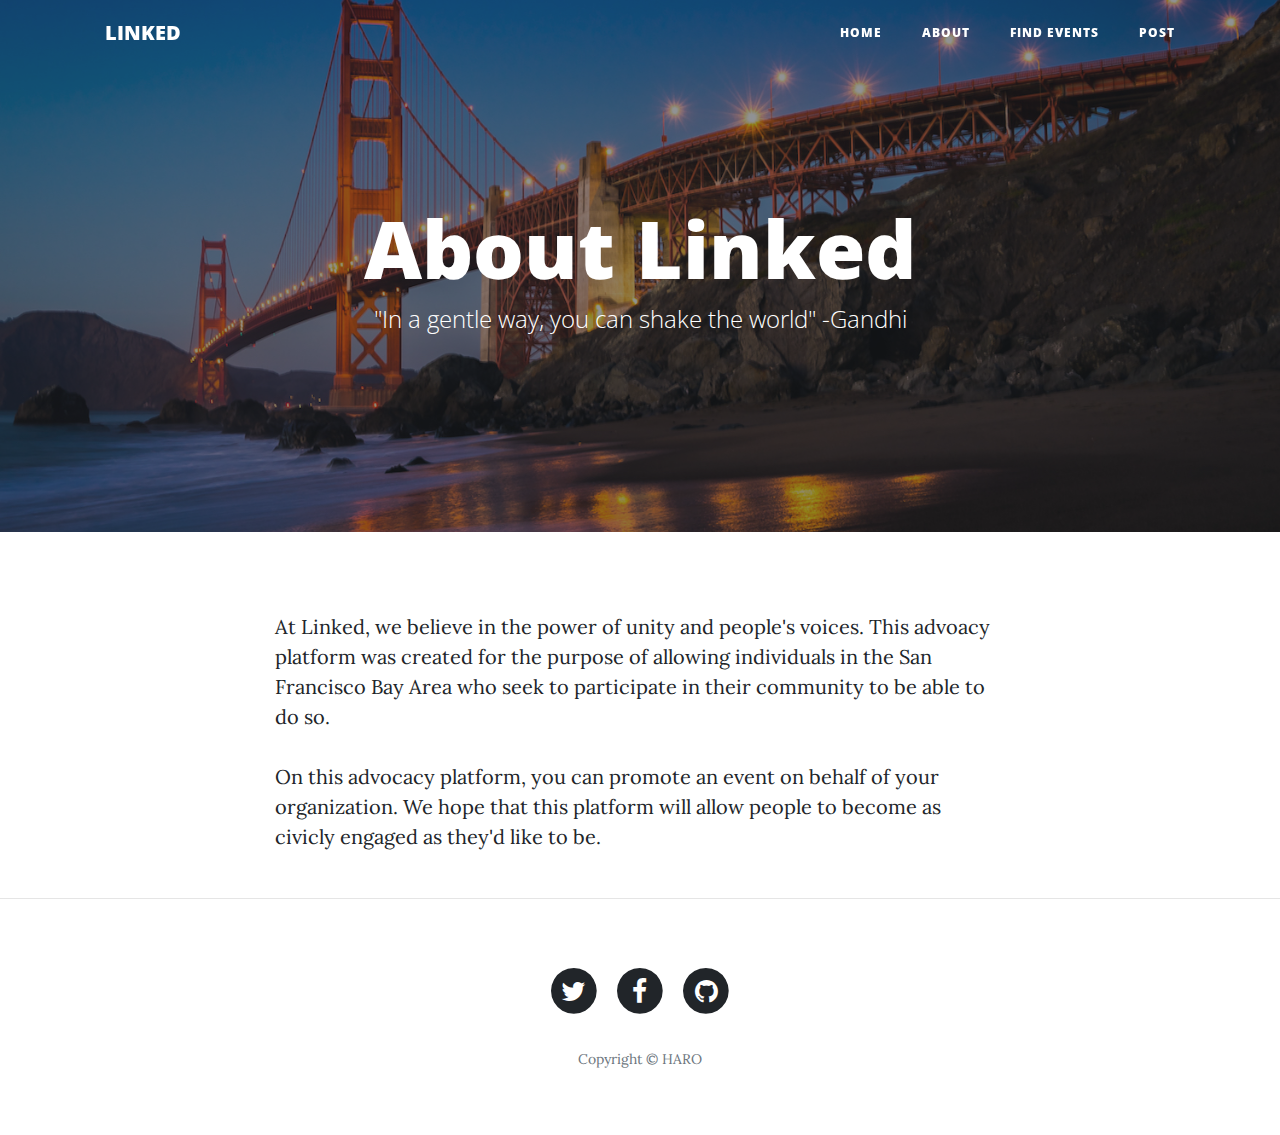
<file: about.html>
<!DOCTYPE html>
<html lang="en">

  <head>

    <meta charset="utf-8">
    <meta name="viewport" content="width=device-width, initial-scale=1, shrink-to-fit=no">
    <meta name="description" content="">
    <meta name="author" content="">

    <title>Haro - Linked</title>

    <!-- Bootstrap core CSS -->
    <link href="vendor/bootstrap/css/bootstrap.min.css" rel="stylesheet">

    <!-- Custom fonts for this template -->
    <link href="vendor/font-awesome/css/font-awesome.min.css" rel="stylesheet" type="text/css">
    <link href='https://fonts.googleapis.com/css?family=Lora:400,700,400italic,700italic' rel='stylesheet' type='text/css'>
    <link href='https://fonts.googleapis.com/css?family=Open+Sans:300italic,400italic,600italic,700italic,800italic,400,300,600,700,800' rel='stylesheet' type='text/css'>

    <!-- Custom styles for this template -->
    <link href="css/clean-blog.min.css" rel="stylesheet">

  </head>

  <body>

    <!-- Navigation -->
    <nav class="navbar navbar-expand-lg navbar-light fixed-top" id="mainNav">
      <div class="container">
        <a class="navbar-brand" href="index.html">LINKED</a>
        <button class="navbar-toggler navbar-toggler-right" type="button" data-toggle="collapse" data-target="#navbarResponsive" aria-controls="navbarResponsive" aria-expanded="false" aria-label="Toggle navigation">
          Menu
          <i class="fa fa-bars"></i>
        </button>
        <div class="collapse navbar-collapse" id="navbarResponsive">
          <ul class="navbar-nav ml-auto">
            <li class="nav-item">
              <a class="nav-link" href="index.html">Home</a>
            </li>
            <li class="nav-item">
              <a class="nav-link" href="about.html">About</a>
            </li>
             <li class="nav-item">
              <a class="nav-link" href="index.html">Find Events</a>
            </li>
            <li class="nav-item">
              <a class="nav-link" href="contact.html">Post</a>
            </li>
          </ul>
        </div>
      </div>
    </nav>

    <!-- Page Header -->
    <header class="masthead" style="background-image: url('about1.jpg')">
      <div class="overlay"></div>
      <div class="container">
        <div class="row">
          <div class="col-lg-8 col-md-10 mx-auto">
            <div class="page-heading">
              <h1>About Linked</h1>
              <span class="subheading">"In a gentle way, you can shake the world" -Gandhi</span>
            </div>
          </div>
        </div>
      </div>
    </header>

    <!-- Main Content -->
    <div class="container">
      <div class="row">
        <div class="col-lg-8 col-md-10 mx-auto">
          <p>At Linked, we believe in the power of unity and people's voices. This advoacy platform was created for the purpose of allowing individuals in the San Francisco Bay Area who seek to participate in their community to be able to do so.</p>
          <p>On this advocacy platform, you can promote an event on behalf of your organization. We hope that this platform will allow people to become as civicly engaged as they'd like to be.</p>
        </div>
      </div>
    </div>

    <hr>

    <!-- Footer -->
    <footer>
      <div class="container">
        <div class="row">
          <div class="col-lg-8 col-md-10 mx-auto">
            <ul class="list-inline text-center">
              <li class="list-inline-item">
                <a href="#">
                  <span class="fa-stack fa-lg">
                    <i class="fa fa-circle fa-stack-2x"></i>
                    <i class="fa fa-twitter fa-stack-1x fa-inverse"></i>
                  </span>
                </a>
              </li>
              <li class="list-inline-item">
                <a href="#">
                  <span class="fa-stack fa-lg">
                    <i class="fa fa-circle fa-stack-2x"></i>
                    <i class="fa fa-facebook fa-stack-1x fa-inverse"></i>
                  </span>
                </a>
              </li>
              <li class="list-inline-item">
                <a href="#">
                  <span class="fa-stack fa-lg">
                    <i class="fa fa-circle fa-stack-2x"></i>
                    <i class="fa fa-github fa-stack-1x fa-inverse"></i>
                  </span>
                </a>
              </li>
            </ul>
            <p class="copyright text-muted">Copyright &copy; HARO</p>
          </div>
        </div>
      </div>
    </footer>

    <!-- Bootstrap core JavaScript -->
    <script src="vendor/jquery/jquery.min.js"></script>
    <script src="vendor/bootstrap/js/bootstrap.bundle.min.js"></script>

    <!-- Custom scripts for this template -->
    <script src="js/clean-blog.min.js"></script>

  </body>

</html>
</file>
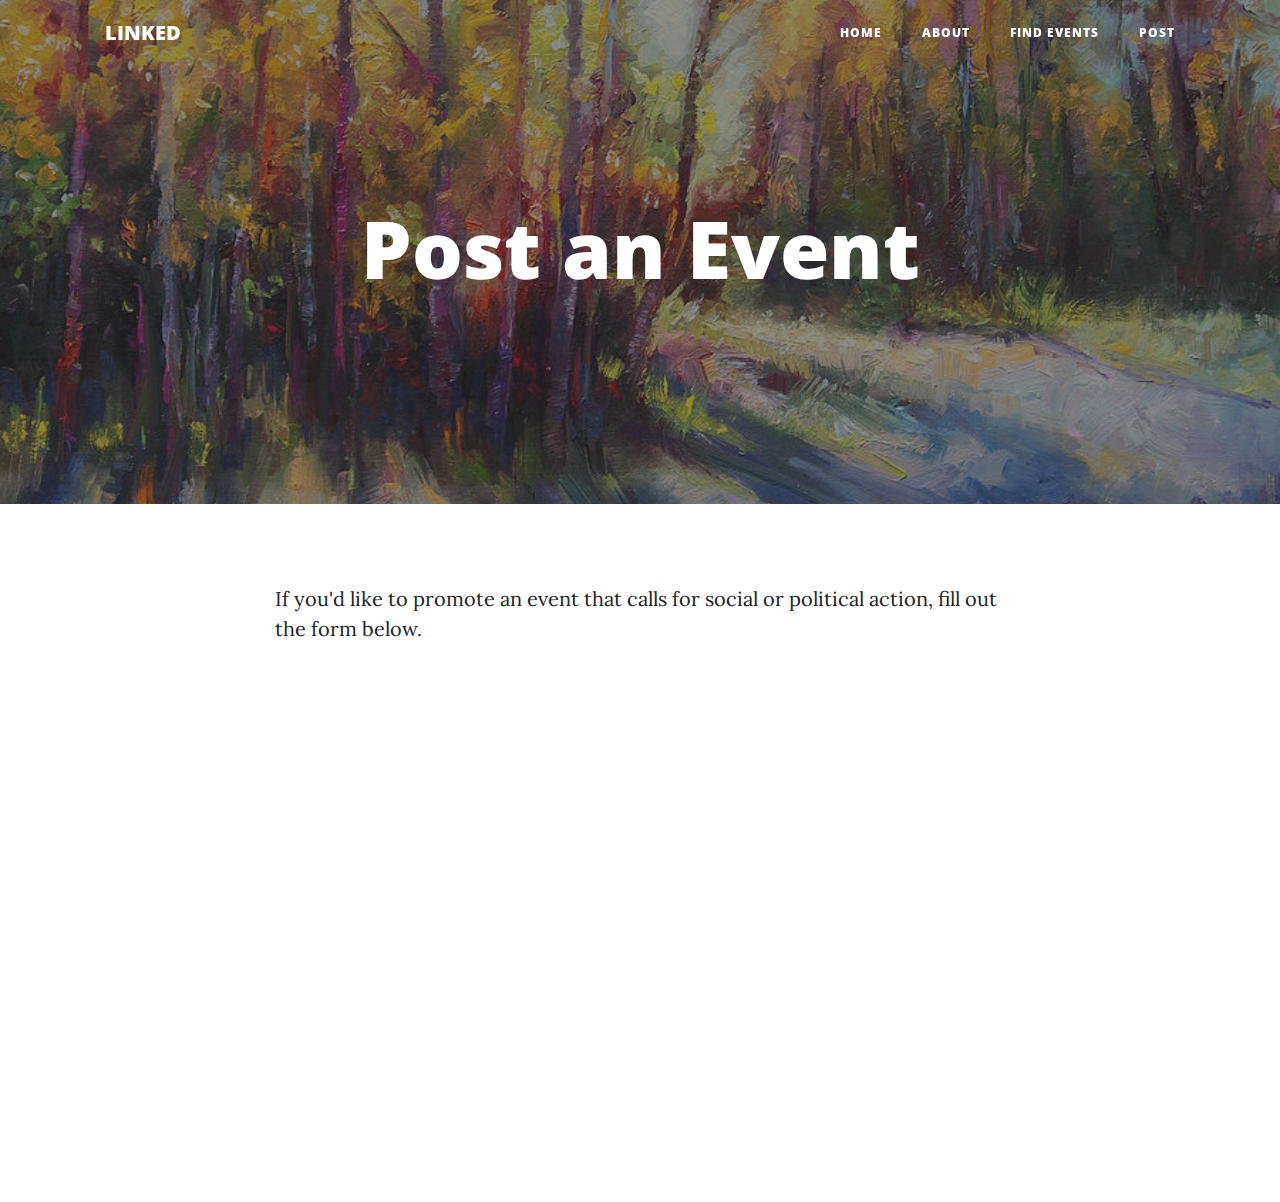
<file: contact.html>
<!DOCTYPE html>
<html lang="en">

  <head>

    <meta charset="utf-8">
    <meta name="viewport" content="width=device-width, initial-scale=1, shrink-to-fit=no">
    <meta name="description" content="">
    <meta name="author" content="">

    <title>LINKED - Haro</title>

    <!-- Bootstrap core CSS -->
    <link href="vendor/bootstrap/css/bootstrap.min.css" rel="stylesheet">

    <!-- Custom fonts for this template -->
    <link href="vendor/font-awesome/css/font-awesome.min.css" rel="stylesheet" type="text/css">
    <link href='https://fonts.googleapis.com/css?family=Lora:400,700,400italic,700italic' rel='stylesheet' type='text/css'>
    <link href='https://fonts.googleapis.com/css?family=Open+Sans:300italic,400italic,600italic,700italic,800italic,400,300,600,700,800' rel='stylesheet' type='text/css'>

    <!-- Custom styles for this template -->
    <link href="css/clean-blog.min.css" rel="stylesheet">

  </head>

  <body>
<!-- Navigation -->
   <nav class="navbar navbar-expand-lg navbar-light fixed-top" id="mainNav">
      <div class="container">
        <a class="navbar-brand" href="index.html">LINKED</a>
        <button class="navbar-toggler navbar-toggler-right" type="button" data-toggle="collapse" data-target="#navbarResponsive" aria-controls="navbarResponsive" aria-expanded="false" aria-label="Toggle navigation">
          Menu
          <i class="fa fa-bars"></i>
        </button>
        <div class="collapse navbar-collapse" id="navbarResponsive">
          <ul class="navbar-nav ml-auto">
            <li class="nav-item">
              <a class="nav-link" href="index.html">Home</a>
            </li>
            <li class="nav-item">
             <a class="nav-link" href="about.html">About</a>
            </li>
            <li class="nav-item">
              <a class="nav-link" href="index.html">Find Events</a>
            </li>
            <li class="nav-item">
              <a class="nav-link" href="contact.html">Post</a>
            </li>
          </ul>
        </div>
      </div>
    </nav>

    <!-- Page Header -->
    <header class="masthead" style="background-image: url('contact.jpg')">
      <div class="overlay"></div>
      <div class="container">
        <div class="row">
          <div class="col-lg-8 col-md-10 mx-auto">
            <div class="page-heading">
              <h1>Post an Event</h1>
            </div>
          </div>
        </div>
      </div>
    </header>

    <!-- Main Content -->
    <div class="container">
      <div class="row">
        <div class="col-lg-8 col-md-10 mx-auto">
          <p>If you'd like to promote an event that calls for social or political action, fill out the form below.</p>
    
         <iframe src="https://docs.google.com/forms/d/e/1FAIpQLScQyoEkYvHcvQWZui5z1TA-201nLne9odRnn2ENJmPPb1blnQ/viewform?embedded=true" width="700" height="520" frameborder="0" marginheight="0" marginwidth="0">Loading...</iframe>
      </div>
    </footer>

    <!-- Bootstrap core JavaScript -->
    <script src="vendor/jquery/jquery.min.js"></script>
    <script src="vendor/bootstrap/js/bootstrap.bundle.min.js"></script>

    <!-- Contact Form JavaScript -->
    <script src="js/jqBootstrapValidation.js"></script>
    <script src="js/contact_me.js"></script>

    <!-- Custom scripts for this template -->
    <script src="js/clean-blog.min.js"></script>

  </body>

</html>
</file>
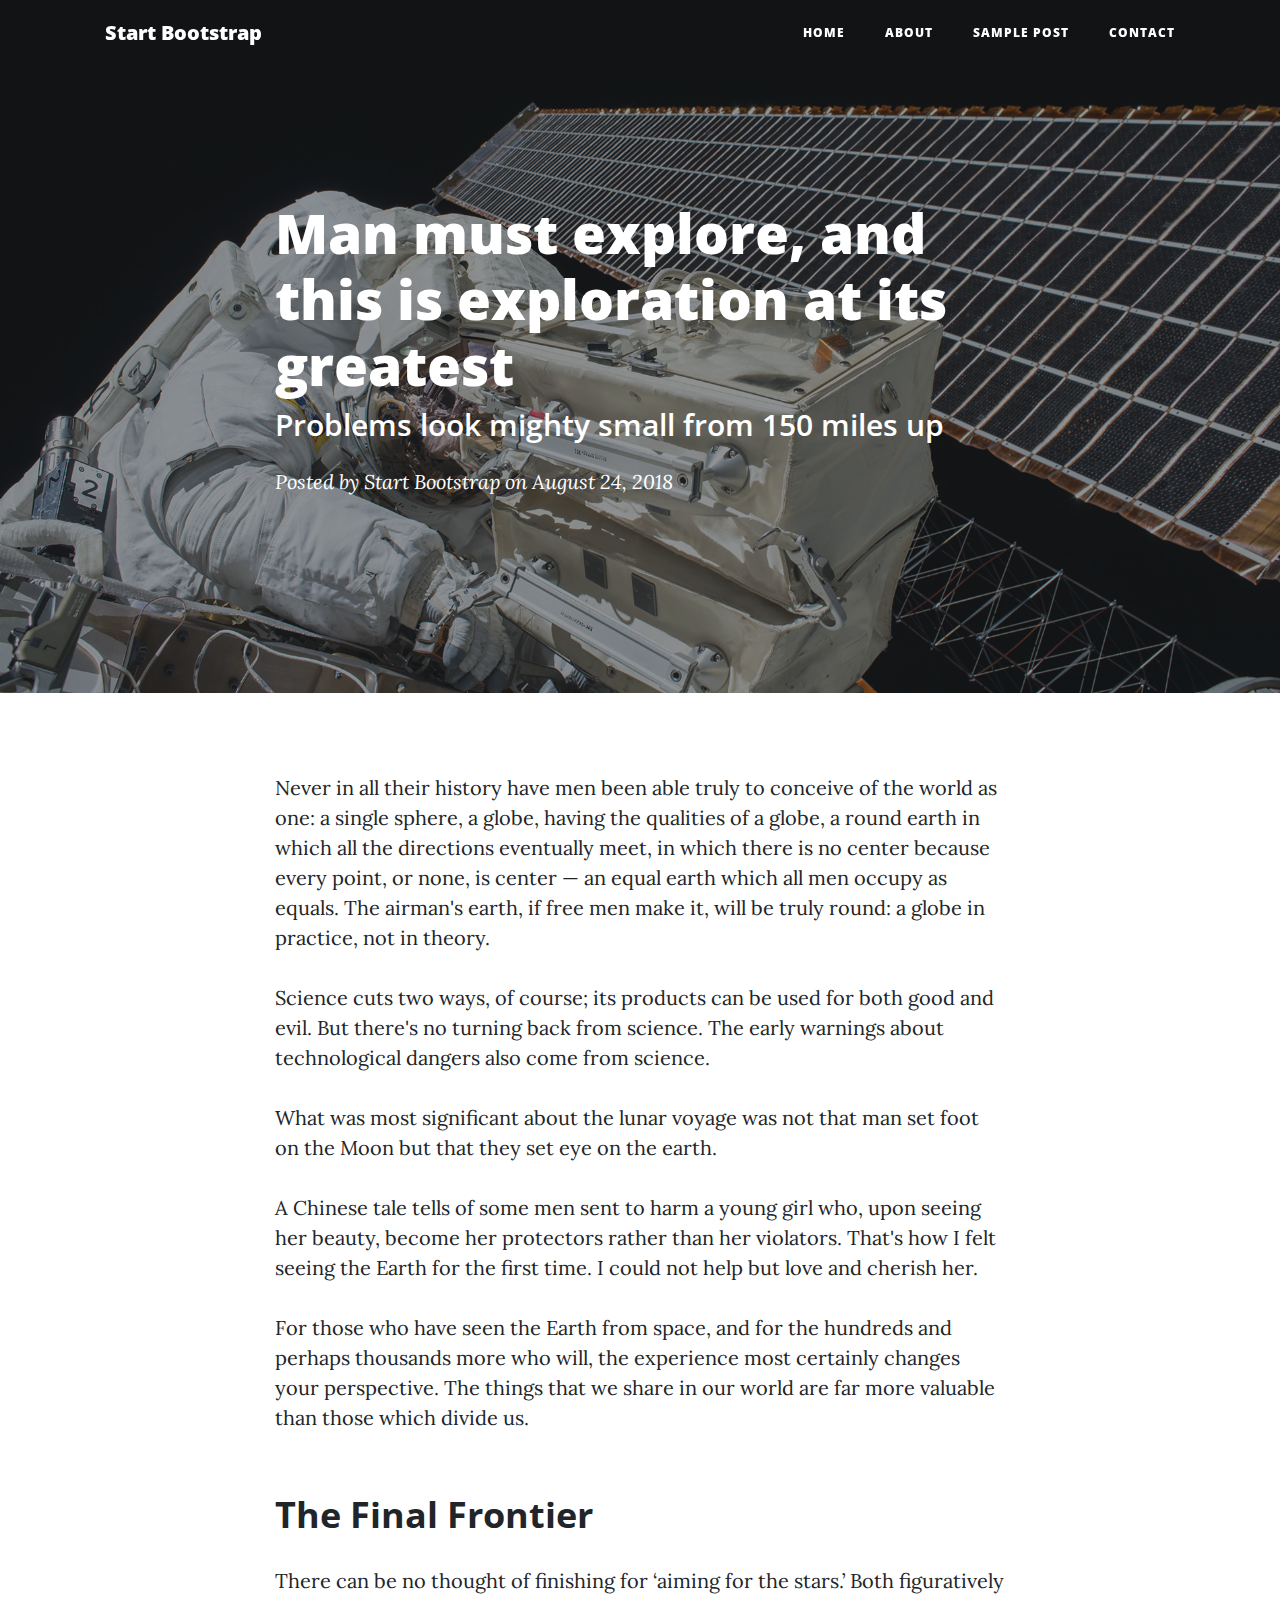
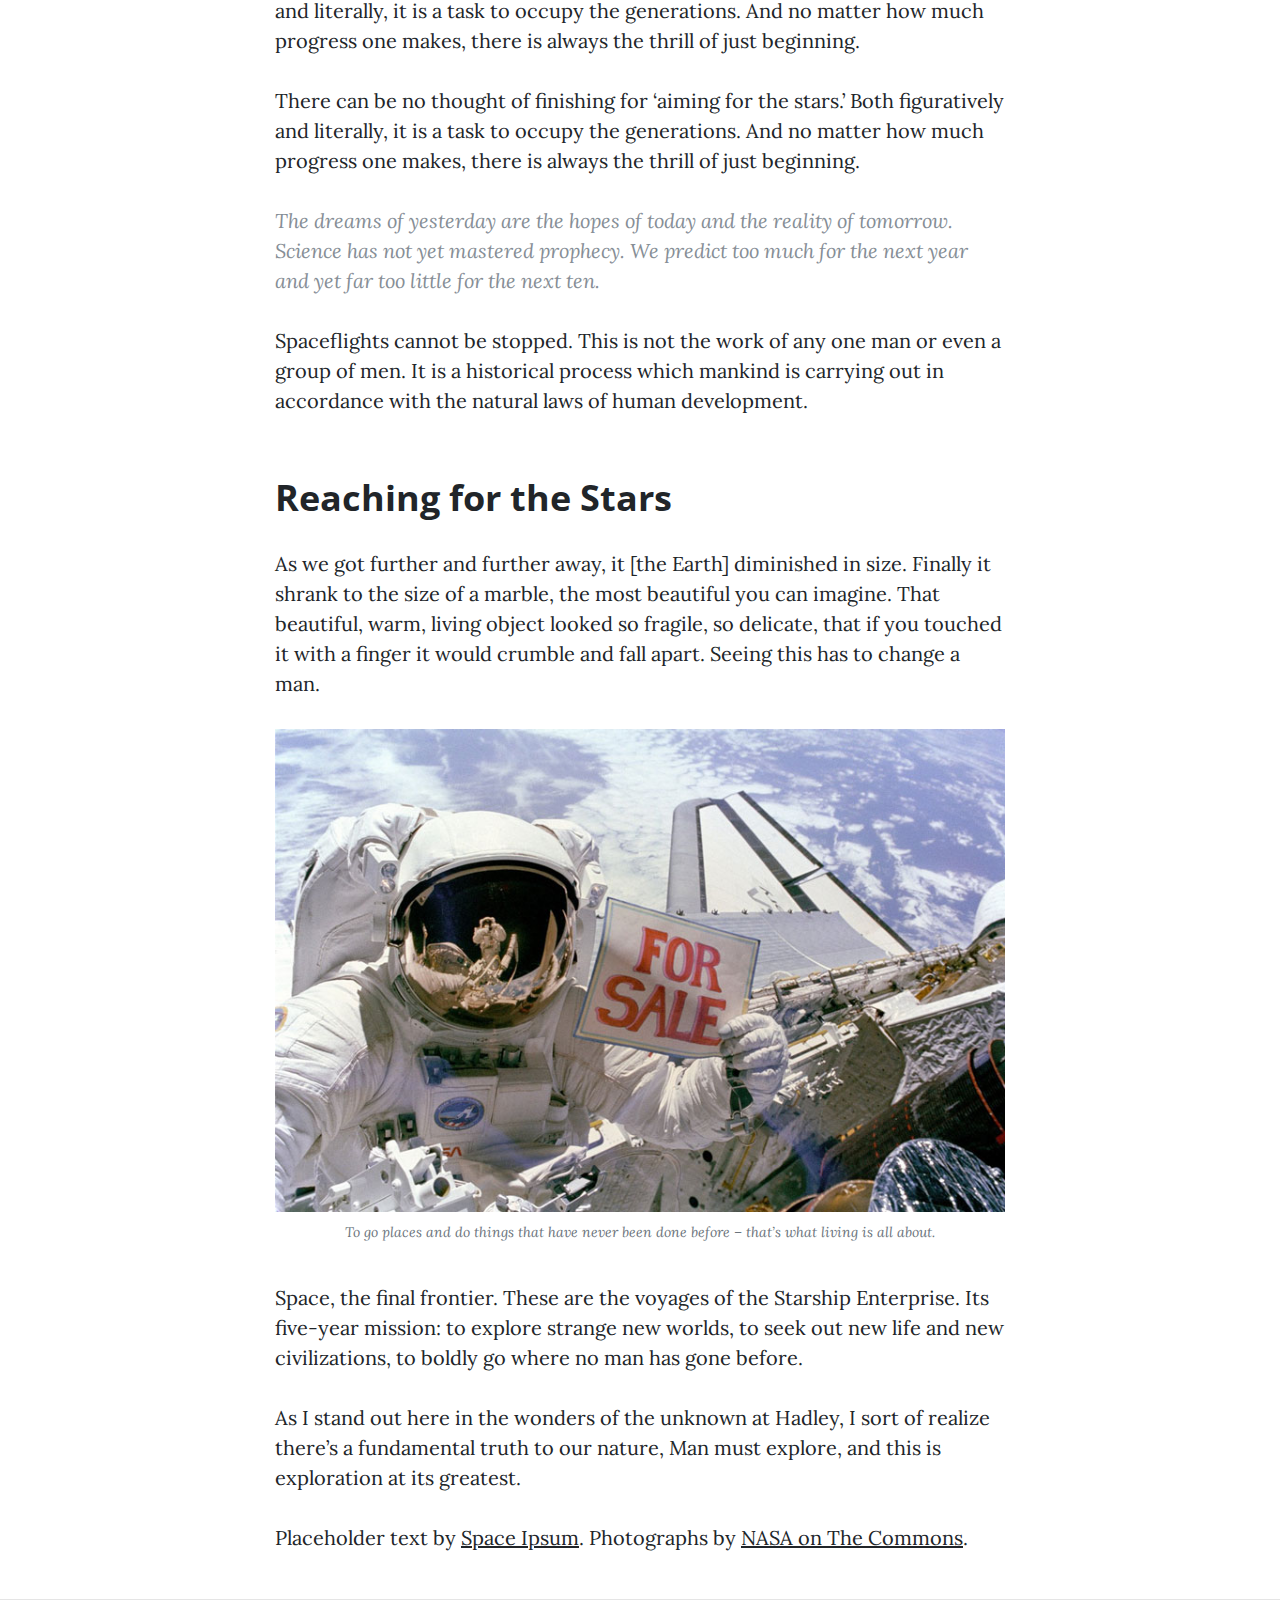
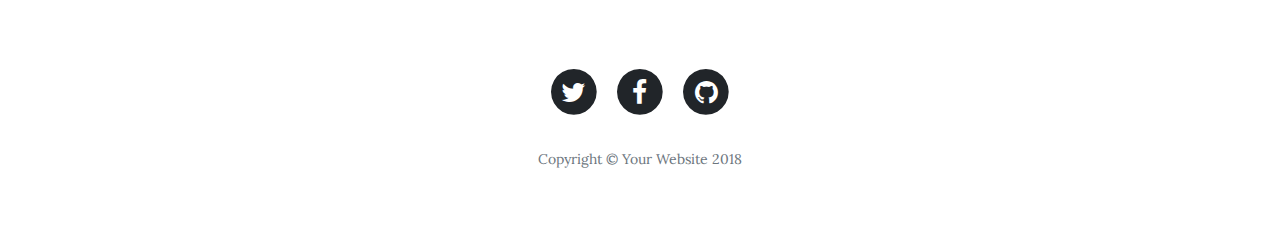
<file: post.html>
<!DOCTYPE html>
<html lang="en">

  <head>

    <meta charset="utf-8">
    <meta name="viewport" content="width=device-width, initial-scale=1, shrink-to-fit=no">
    <meta name="description" content="">
    <meta name="author" content="">

    <title>Clean Blog - Start Bootstrap Theme</title>

    <!-- Bootstrap core CSS -->
    <link href="vendor/bootstrap/css/bootstrap.min.css" rel="stylesheet">

    <!-- Custom fonts for this template -->
    <link href="vendor/font-awesome/css/font-awesome.min.css" rel="stylesheet" type="text/css">
    <link href='https://fonts.googleapis.com/css?family=Lora:400,700,400italic,700italic' rel='stylesheet' type='text/css'>
    <link href='https://fonts.googleapis.com/css?family=Open+Sans:300italic,400italic,600italic,700italic,800italic,400,300,600,700,800' rel='stylesheet' type='text/css'>

    <!-- Custom styles for this template -->
    <link href="css/clean-blog.min.css" rel="stylesheet">

  </head>

  <body>

    <!-- Navigation -->
    <nav class="navbar navbar-expand-lg navbar-light fixed-top" id="mainNav">
      <div class="container">
        <a class="navbar-brand" href="index.html">Start Bootstrap</a>
        <button class="navbar-toggler navbar-toggler-right" type="button" data-toggle="collapse" data-target="#navbarResponsive" aria-controls="navbarResponsive" aria-expanded="false" aria-label="Toggle navigation">
          Menu
          <i class="fa fa-bars"></i>
        </button>
        <div class="collapse navbar-collapse" id="navbarResponsive">
          <ul class="navbar-nav ml-auto">
            <li class="nav-item">
              <a class="nav-link" href="index.html">Home</a>
            </li>
            <li class="nav-item">
              <a class="nav-link" href="about.html">About</a>
            </li>
            <li class="nav-item">
              <a class="nav-link" href="post.html">Sample Post</a>
            </li>
            <li class="nav-item">
              <a class="nav-link" href="contact.html">Contact</a>
            </li>
          </ul>
        </div>
      </div>
    </nav>

    <!-- Page Header -->
    <header class="masthead" style="background-image: url('img/post-bg.jpg')">
      <div class="overlay"></div>
      <div class="container">
        <div class="row">
          <div class="col-lg-8 col-md-10 mx-auto">
            <div class="post-heading">
              <h1>Man must explore, and this is exploration at its greatest</h1>
              <h2 class="subheading">Problems look mighty small from 150 miles up</h2>
              <span class="meta">Posted by
                <a href="#">Start Bootstrap</a>
                on August 24, 2018</span>
            </div>
          </div>
        </div>
      </div>
    </header>

    <!-- Post Content -->
    <article>
      <div class="container">
        <div class="row">
          <div class="col-lg-8 col-md-10 mx-auto">
            <p>Never in all their history have men been able truly to conceive of the world as one: a single sphere, a globe, having the qualities of a globe, a round earth in which all the directions eventually meet, in which there is no center because every point, or none, is center — an equal earth which all men occupy as equals. The airman's earth, if free men make it, will be truly round: a globe in practice, not in theory.</p>

            <p>Science cuts two ways, of course; its products can be used for both good and evil. But there's no turning back from science. The early warnings about technological dangers also come from science.</p>

            <p>What was most significant about the lunar voyage was not that man set foot on the Moon but that they set eye on the earth.</p>

            <p>A Chinese tale tells of some men sent to harm a young girl who, upon seeing her beauty, become her protectors rather than her violators. That's how I felt seeing the Earth for the first time. I could not help but love and cherish her.</p>

            <p>For those who have seen the Earth from space, and for the hundreds and perhaps thousands more who will, the experience most certainly changes your perspective. The things that we share in our world are far more valuable than those which divide us.</p>

            <h2 class="section-heading">The Final Frontier</h2>

            <p>There can be no thought of finishing for ‘aiming for the stars.’ Both figuratively and literally, it is a task to occupy the generations. And no matter how much progress one makes, there is always the thrill of just beginning.</p>

            <p>There can be no thought of finishing for ‘aiming for the stars.’ Both figuratively and literally, it is a task to occupy the generations. And no matter how much progress one makes, there is always the thrill of just beginning.</p>

            <blockquote class="blockquote">The dreams of yesterday are the hopes of today and the reality of tomorrow. Science has not yet mastered prophecy. We predict too much for the next year and yet far too little for the next ten.</blockquote>

            <p>Spaceflights cannot be stopped. This is not the work of any one man or even a group of men. It is a historical process which mankind is carrying out in accordance with the natural laws of human development.</p>

            <h2 class="section-heading">Reaching for the Stars</h2>

            <p>As we got further and further away, it [the Earth] diminished in size. Finally it shrank to the size of a marble, the most beautiful you can imagine. That beautiful, warm, living object looked so fragile, so delicate, that if you touched it with a finger it would crumble and fall apart. Seeing this has to change a man.</p>

            <a href="#">
              <img class="img-fluid" src="img/post-sample-image.jpg" alt="">
            </a>
            <span class="caption text-muted">To go places and do things that have never been done before – that’s what living is all about.</span>

            <p>Space, the final frontier. These are the voyages of the Starship Enterprise. Its five-year mission: to explore strange new worlds, to seek out new life and new civilizations, to boldly go where no man has gone before.</p>

            <p>As I stand out here in the wonders of the unknown at Hadley, I sort of realize there’s a fundamental truth to our nature, Man must explore, and this is exploration at its greatest.</p>

            <p>Placeholder text by
              <a href="http://spaceipsum.com/">Space Ipsum</a>. Photographs by
              <a href="https://www.flickr.com/photos/nasacommons/">NASA on The Commons</a>.</p>
          </div>
        </div>
      </div>
    </article>

    <hr>

    <!-- Footer -->
    <footer>
      <div class="container">
        <div class="row">
          <div class="col-lg-8 col-md-10 mx-auto">
            <ul class="list-inline text-center">
              <li class="list-inline-item">
                <a href="#">
                  <span class="fa-stack fa-lg">
                    <i class="fa fa-circle fa-stack-2x"></i>
                    <i class="fa fa-twitter fa-stack-1x fa-inverse"></i>
                  </span>
                </a>
              </li>
              <li class="list-inline-item">
                <a href="#">
                  <span class="fa-stack fa-lg">
                    <i class="fa fa-circle fa-stack-2x"></i>
                    <i class="fa fa-facebook fa-stack-1x fa-inverse"></i>
                  </span>
                </a>
              </li>
              <li class="list-inline-item">
                <a href="#">
                  <span class="fa-stack fa-lg">
                    <i class="fa fa-circle fa-stack-2x"></i>
                    <i class="fa fa-github fa-stack-1x fa-inverse"></i>
                  </span>
                </a>
              </li>
            </ul>
            <p class="copyright text-muted">Copyright &copy; Your Website 2018</p>
          </div>
        </div>
      </div>
    </footer>

    <!-- Bootstrap core JavaScript -->
    <script src="vendor/jquery/jquery.min.js"></script>
    <script src="vendor/bootstrap/js/bootstrap.bundle.min.js"></script>

    <!-- Custom scripts for this template -->
    <script src="js/clean-blog.min.js"></script>

  </body>

</html>
</file>
<file: css/clean-blog.min.css>
body{font-size:20px;color:#212529;font-family:Lora,'Times New Roman',serif}p{line-height:1.5;margin:30px 0}p a{text-decoration:underline}h1,h2,h3,h4,h5,h6{font-weight:800;font-family:'Open Sans','Helvetica Neue',Helvetica,Arial,sans-serif}a{color:#212529;-webkit-transition:all .2s;-moz-transition:all .2s;transition:all .2s}a:focus,a:hover{color:#0085a1}blockquote{font-style:italic;color:#868e96}.section-heading{font-size:36px;font-weight:700;margin-top:60px}.caption{font-size:14px;font-style:italic;display:block;margin:0;padding:10px;text-align:center;border-bottom-right-radius:5px;border-bottom-left-radius:5px}::-moz-selection{color:#fff;background:#0085a1;text-shadow:none}::selection{color:#fff;background:#0085a1;text-shadow:none}img::selection{color:#fff;background:0 0}img::-moz-selection{color:#fff;background:0 0}#mainNav{position:absolute;border-bottom:1px solid #e9ecef;background-color:#fff;font-family:'Open Sans','Helvetica Neue',Helvetica,Arial,sans-serif}#mainNav .navbar-brand{font-weight:800;color:#343a40}#mainNav .navbar-toggler{font-size:12px;font-weight:800;padding:13px;text-transform:uppercase;color:#343a40}#mainNav .navbar-nav>li.nav-item>a{font-size:12px;font-weight:800;letter-spacing:1px;text-transform:uppercase}@media only screen and (min-width:992px){#mainNav{border-bottom:1px solid transparent;background:0 0}#mainNav .navbar-brand{padding:10px 20px;color:#fff}#mainNav .navbar-brand:focus,#mainNav .navbar-brand:hover{color:rgba(255,255,255,.8)}#mainNav .navbar-nav>li.nav-item>a{padding:10px 20px;color:#fff}#mainNav .navbar-nav>li.nav-item>a:focus,#mainNav .navbar-nav>li.nav-item>a:hover{color:rgba(255,255,255,.8)}}@media only screen and (min-width:992px){#mainNav{-webkit-transition:background-color .2s;-moz-transition:background-color .2s;transition:background-color .2s;-webkit-transform:translate3d(0,0,0);-moz-transform:translate3d(0,0,0);-ms-transform:translate3d(0,0,0);-o-transform:translate3d(0,0,0);transform:translate3d(0,0,0);-webkit-backface-visibility:hidden}#mainNav.is-fixed{position:fixed;top:-67px;-webkit-transition:-webkit-transform .2s;-moz-transition:-moz-transform .2s;transition:transform .2s;border-bottom:1px solid #fff;background-color:rgba(255,255,255,.9)}#mainNav.is-fixed .navbar-brand{color:#212529}#mainNav.is-fixed .navbar-brand:focus,#mainNav.is-fixed .navbar-brand:hover{color:#0085a1}#mainNav.is-fixed .navbar-nav>li.nav-item>a{color:#212529}#mainNav.is-fixed .navbar-nav>li.nav-item>a:focus,#mainNav.is-fixed .navbar-nav>li.nav-item>a:hover{color:#0085a1}#mainNav.is-visible{-webkit-transform:translate3d(0,100%,0);-moz-transform:translate3d(0,100%,0);-ms-transform:translate3d(0,100%,0);-o-transform:translate3d(0,100%,0);transform:translate3d(0,100%,0)}}header.masthead{margin-bottom:50px;background:no-repeat center center;background-color:#868e96;background-attachment:scroll;position:relative;-webkit-background-size:cover;-moz-background-size:cover;-o-background-size:cover;background-size:cover}header.masthead .overlay{position:absolute;top:0;left:0;height:100%;width:100%;background-color:#212529;opacity:.5}header.masthead .page-heading,header.masthead .post-heading,header.masthead .site-heading{padding:200px 0 150px;color:#fff}@media only screen and (min-width:768px){header.masthead .page-heading,header.masthead .post-heading,header.masthead .site-heading{padding:200px 0}}header.masthead .page-heading,header.masthead .site-heading{text-align:center}header.masthead .page-heading h1,header.masthead .site-heading h1{font-size:50px;margin-top:0}header.masthead .page-heading .subheading,header.masthead .site-heading .subheading{font-size:24px;font-weight:300;line-height:1.1;display:block;margin:10px 0 0;font-family:'Open Sans','Helvetica Neue',Helvetica,Arial,sans-serif}@media only screen and (min-width:768px){header.masthead .page-heading h1,header.masthead .site-heading h1{font-size:80px}}header.masthead .post-heading h1{font-size:35px}header.masthead .post-heading .meta,header.masthead .post-heading .subheading{line-height:1.1;display:block}header.masthead .post-heading .subheading{font-size:24px;font-weight:600;margin:10px 0 30px;font-family:'Open Sans','Helvetica Neue',Helvetica,Arial,sans-serif}header.masthead .post-heading .meta{font-size:20px;font-weight:300;font-style:italic;font-family:Lora,'Times New Roman',serif}header.masthead .post-heading .meta a{color:#fff}@media only screen and (min-width:768px){header.masthead .post-heading h1{font-size:55px}header.masthead .post-heading .subheading{font-size:30px}}.post-preview>a{color:#212529}.post-preview>a:focus,.post-preview>a:hover{text-decoration:none;color:#0085a1}.post-preview>a>.post-title{font-size:30px;margin-top:30px;margin-bottom:10px}.post-preview>a>.post-subtitle{font-weight:300;margin:0 0 10px}.post-preview>.post-meta{font-size:18px;font-style:italic;margin-top:0;color:#868e96}.post-preview>.post-meta>a{text-decoration:none;color:#212529}.post-preview>.post-meta>a:focus,.post-preview>.post-meta>a:hover{text-decoration:underline;color:#0085a1}@media only screen and (min-width:768px){.post-preview>a>.post-title{font-size:36px}}.floating-label-form-group{font-size:14px;position:relative;margin-bottom:0;padding-bottom:.5em;border-bottom:1px solid #dee2e6}.floating-label-form-group input,.floating-label-form-group textarea{font-size:1.5em;position:relative;z-index:1;padding:0;resize:none;border:none;border-radius:0;background:0 0;box-shadow:none!important;font-family:Lora,'Times New Roman',serif}.floating-label-form-group input::-webkit-input-placeholder,.floating-label-form-group textarea::-webkit-input-placeholder{color:#868e96;font-family:Lora,'Times New Roman',serif}.floating-label-form-group label{font-size:.85em;line-height:1.764705882em;position:relative;z-index:0;top:2em;display:block;margin:0;-webkit-transition:top .3s ease,opacity .3s ease;-moz-transition:top .3s ease,opacity .3s ease;-ms-transition:top .3s ease,opacity .3s ease;transition:top .3s ease,opacity .3s ease;vertical-align:middle;vertical-align:baseline;opacity:0}.floating-label-form-group .help-block{margin:15px 0}.floating-label-form-group-with-value label{top:0;opacity:1}.floating-label-form-group-with-focus label{color:#0085a1}form .form-group:first-child .floating-label-form-group{border-top:1px solid #dee2e6}footer{padding:50px 0 65px}footer .list-inline{margin:0;padding:0}footer .copyright{font-size:14px;margin-bottom:0;text-align:center}.btn{font-size:14px;font-weight:800;padding:15px 25px;letter-spacing:1px;text-transform:uppercase;border-radius:0;font-family:'Open Sans','Helvetica Neue',Helvetica,Arial,sans-serif}.btn-primary{background-color:#0085a1;border-color:#0085a1}.btn-primary:active,.btn-primary:focus,.btn-primary:hover{color:#fff;background-color:#00657b!important;border-color:#00657b!important}.btn-lg{font-size:16px;padding:25px 35px}
</file>
